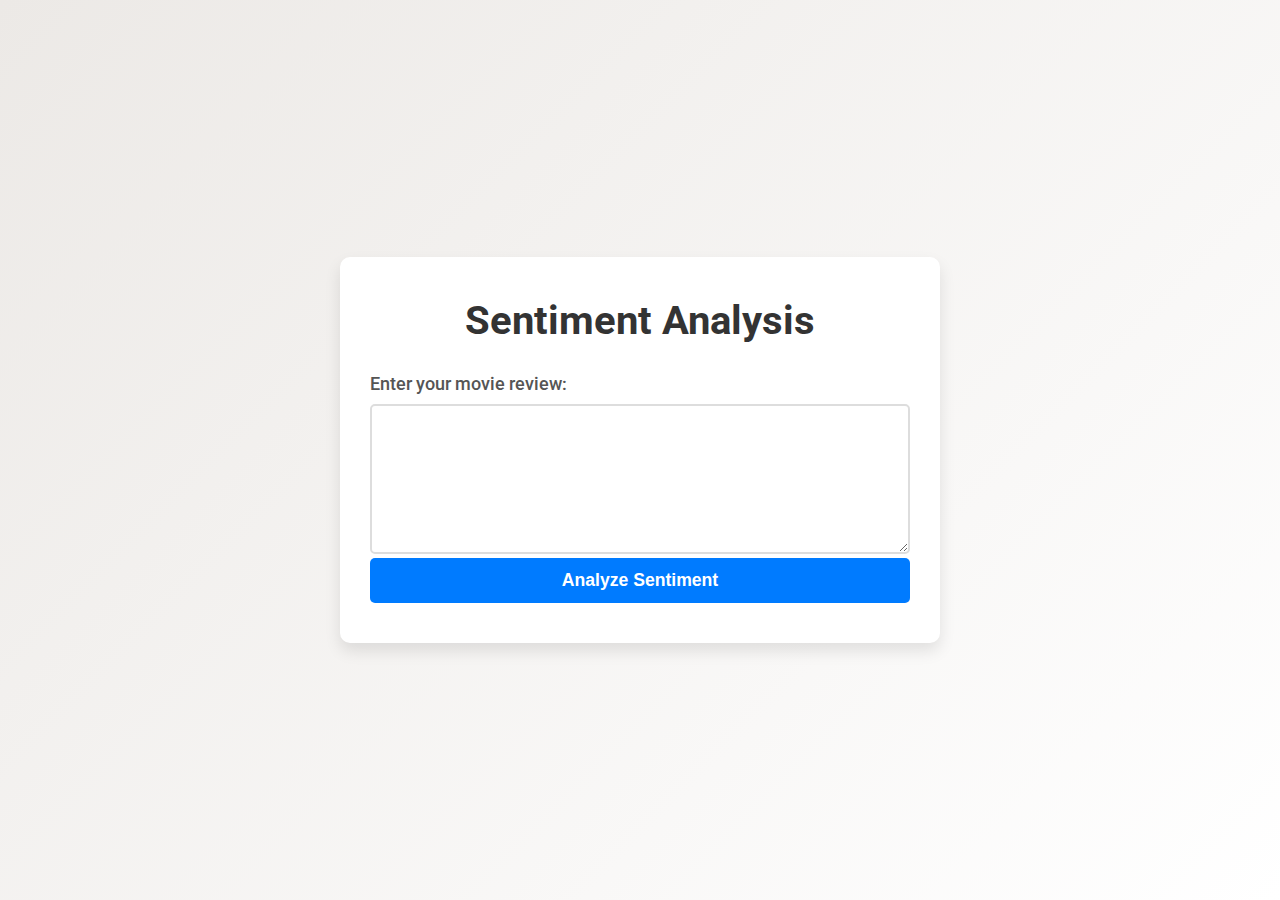
<file: templates/index.html>
<!DOCTYPE html>
<html lang="en">
<head>
    <meta charset="UTF-8">
    <title>Sentiment Analysis</title>
    <style>
        /* Import Google Fonts */
        @import url('https://fonts.googleapis.com/css2?family=Roboto:wght@400;700&display=swap');

        /* Reset some default styles */
        * {
            box-sizing: border-box;
            margin: 0;
            padding: 0;
        }

        /* Body Styling */
        body {
            font-family: 'Roboto', Arial, sans-serif;
            background: linear-gradient(135deg, #ece9e6, #ffffff);
            min-height: 100vh;
            display: flex;
            align-items: center;
            justify-content: center;
            padding: 20px;
        }

        /* Container Styling */
        .container {
            background-color: #ffffff;
            padding: 40px 30px;
            border-radius: 10px;
            box-shadow: 0 8px 16px rgba(0, 0, 0, 0.1);
            max-width: 600px;
            width: 100%;
        }

        /* Heading Styling */
        h1 {
            text-align: center;
            color: #333333;
            margin-bottom: 30px;
            font-size: 2.5rem;
            font-weight: 700;
        }

        /* Label Styling */
        label {
            display: block;
            font-size: 1.1rem;
            color: #555555;
            margin-bottom: 10px;
            font-weight: 500;
        }

        /* Textarea Styling */
        textarea {
            width: 100%;
            height: 150px;
            padding: 15px;
            font-size: 1rem;
            border: 2px solid #dddddd;
            border-radius: 5px;
            resize: vertical;
            transition: border-color 0.3s ease, box-shadow 0.3s ease;
            font-family: 'Roboto', Arial, sans-serif;
        }

        textarea:focus {
            border-color: #007BFF;
            box-shadow: 0 0 5px rgba(0, 123, 255, 0.5);
            outline: none;
        }

        /* Button Styling */
        button {
            width: 100%;
            padding: 12px 20px;
            font-size: 1.1rem;
            color: #ffffff;
            background-color: #007BFF;
            border: none;
            border-radius: 5px;
            cursor: pointer;
            transition: background-color 0.3s ease, transform 0.2s ease;
            font-weight: 600;
        }

        button:hover {
            background-color: #0056b3;
            transform: translateY(-2px);
        }

        button:active {
            background-color: #004494;
            transform: translateY(0);
        }

        /* Responsive Design */
        @media (max-width: 600px) {
            .container {
                padding: 30px 20px;
            }

            h1 {
                font-size: 2rem;
            }

            textarea {
                height: 130px;
                padding: 12px;
            }

            button {
                padding: 10px 16px;
                font-size: 1rem;
            }
        }
    </style>
</head>
<body>
    <div class="container">
        <h1>Sentiment Analysis</h1>
        <form action="/predict" method="post">
            <label for="review">Enter your movie review:</label>
            <textarea name="review" id="review" required></textarea>
            <button type="submit">Analyze Sentiment</button>
        </form>
    </div>
</body>
</html>
</file>
